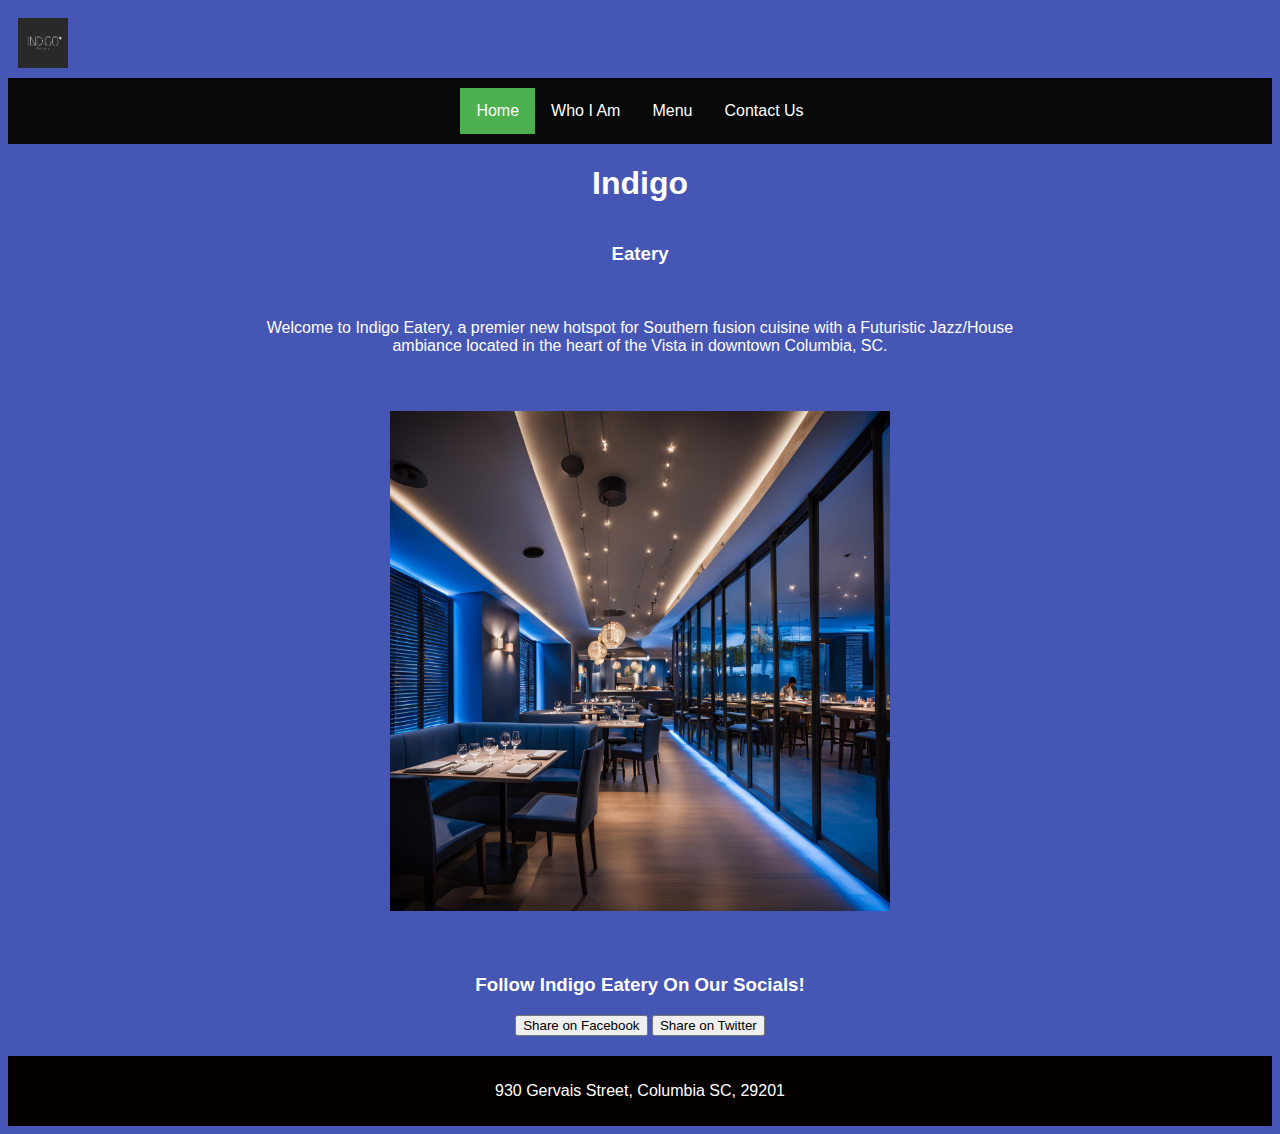
<file: index.html>
<!DOCTYPE html>
<html lang="en">
<head>
    <meta charset="utf-8">
    <meta name="viewport" content="width=device-width, initial-scale=1.0">
    <meta name="author" content="Darrell Davis">
    <meta name="keywords" content="Indigo, food, restaurant">
    <link rel="stylesheet" href="mystyle.css">
    <title>Indigo Restaurant</title>
    
    <!-- Google tag (gtag.js) -->
    <script async src="https://www.googletagmanager.com/gtag/js?id=G-N22ZWNHETR"></script>
    <script>
        window.dataLayer = window.dataLayer || [];
        function gtag(){dataLayer.push(arguments);}
        gtag('js', new Date());
        gtag('config', 'G-N22ZWNHETR');
    </script>
</head>
<body>
    <img src="Indigo.png" width="50" height="50" class="logo" style="float: left;">
    <nav class="topnav">
        <a class="active" href="index.html">Home</a>
        <a href="whoiam.html">Who I Am</a>
        <a href="menu.html">Menu</a>
        <a href="contactus.html">Contact Us</a>
    </nav>

    <h1>Indigo</h1>
    <h3>Eatery</h3>

    <main>
        <p>Welcome to Indigo Eatery, a premier new hotspot for Southern fusion cuisine with a Futuristic Jazz/House ambiance located in the heart of the Vista in downtown Columbia, SC.</p>
    </main>
    <main>
        <img src="nav.png" alt="" width="500" height="500">
        </main>

    <main>
        <h3>Follow Indigo Eatery On Our Socials!</h3>
        <div class="social-sharing">
            <button id="share-facebook">Share on Facebook</button>
            <button id="share-twitter">Share on Twitter</button>
        </div>
    </main>

    <footer>
        <p>930 Gervais Street, Columbia SC, 29201</p>
    </footer>

    <script>
        document.addEventListener("DOMContentLoaded", function () {
            function shareOnFacebook() {
                const urlToShare = 'https://davisdw2024.github.io/indigoworking/';
                const facebookShareUrl = `https://www.facebook.com/sharer/sharer.php?u=${encodeURIComponent(urlToShare)}`;
                window.open(facebookShareUrl, 'Share on Facebook', 'width=600,height=400');
            }

            function shareOnTwitter() {
                const urlToShare = 'https://davisdw2024.github.io/indigoworking/';
                const textToShare = 'Indigo Eatery';
                const twitterShareUrl = `https://twitter.com/intent/tweet?url=${encodeURIComponent(urlToShare)}&text=${encodeURIComponent(textToShare)}`;
                window.open(twitterShareUrl, 'Share on Twitter', 'width=600,height=400');
            }

            const shareFacebookButton = document.getElementById("share-facebook");
            const shareTwitterButton = document.getElementById("share-twitter");

            shareFacebookButton.addEventListener("click", shareOnFacebook);
            shareTwitterButton.addEventListener("click", shareOnTwitter);
        });
    </script>
</body>
</html>
</file>
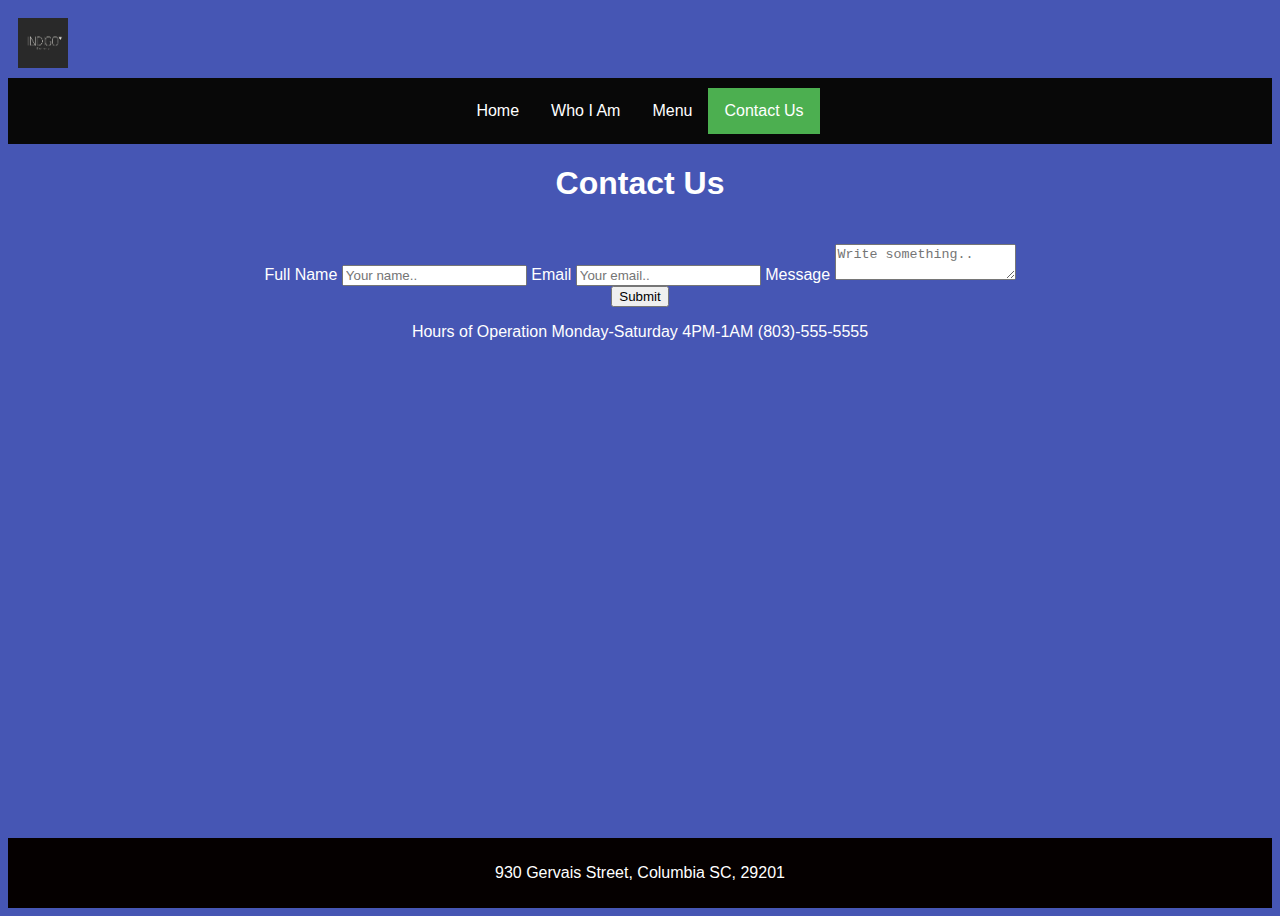
<file: contactus.html>
<!DOCTYPE html>
<html lang=“en”>
<body>
<meta charset="utf-8">
<meta name="viewport" content="width=device-width, initial-scale=5.0">
<meta name="author" content="Darrell Davis">
<meta name="keywords" content="Indigo, food, restaurant">
<img src="Indigo.png" width="50" height="50" float: left; class="logo">
<head>
    <link rel="stylesheet" href="mystyle.css">
    <nav class="topnav">
        <a href="index.html">Home</a>
        <a href="whoiam.html">Who I Am</a>
        <a href="menu.html">Menu</a>
        <a class="active" href="contactus.html">Contact Us</a>
        
    </nav>
<!-- Google tag (gtag.js) -->
<script async src="https://www.googletagmanager.com/gtag/js?id=G-N22ZWNHETR"></script>
<script>
  window.dataLayer = window.dataLayer || [];
  function gtag(){dataLayer.push(arguments);}
  gtag('js', new Date());

  gtag('config', 'G-N22ZWNHETR');
</script>
<h1>Contact Us</h1>
</head>
<main>
    <div class="container">
        <form action="/submit_form" method="post">
            <label for="name">Full Name</label>
            <input type="text" id="name" name="fullname" placeholder="Your name..">
    
            <label for="email">Email</label>
            <input type="email" id="email" name="email" placeholder="Your email..">
    
            <label for="message">Message</label>
            <textarea id="message" name="message" placeholder="Write something.." width="200" height="200"></textarea>
    
            <input type="submit" value="Submit">
        </form>
    </div>
<p>Hours of Operation Monday-Saturday 4PM-1AM (803)-555-5555
</main>
</body>
<footer> <p>930 Gervais Street, Columbia SC, 29201
</p> 
</footer>
</html>
</file>
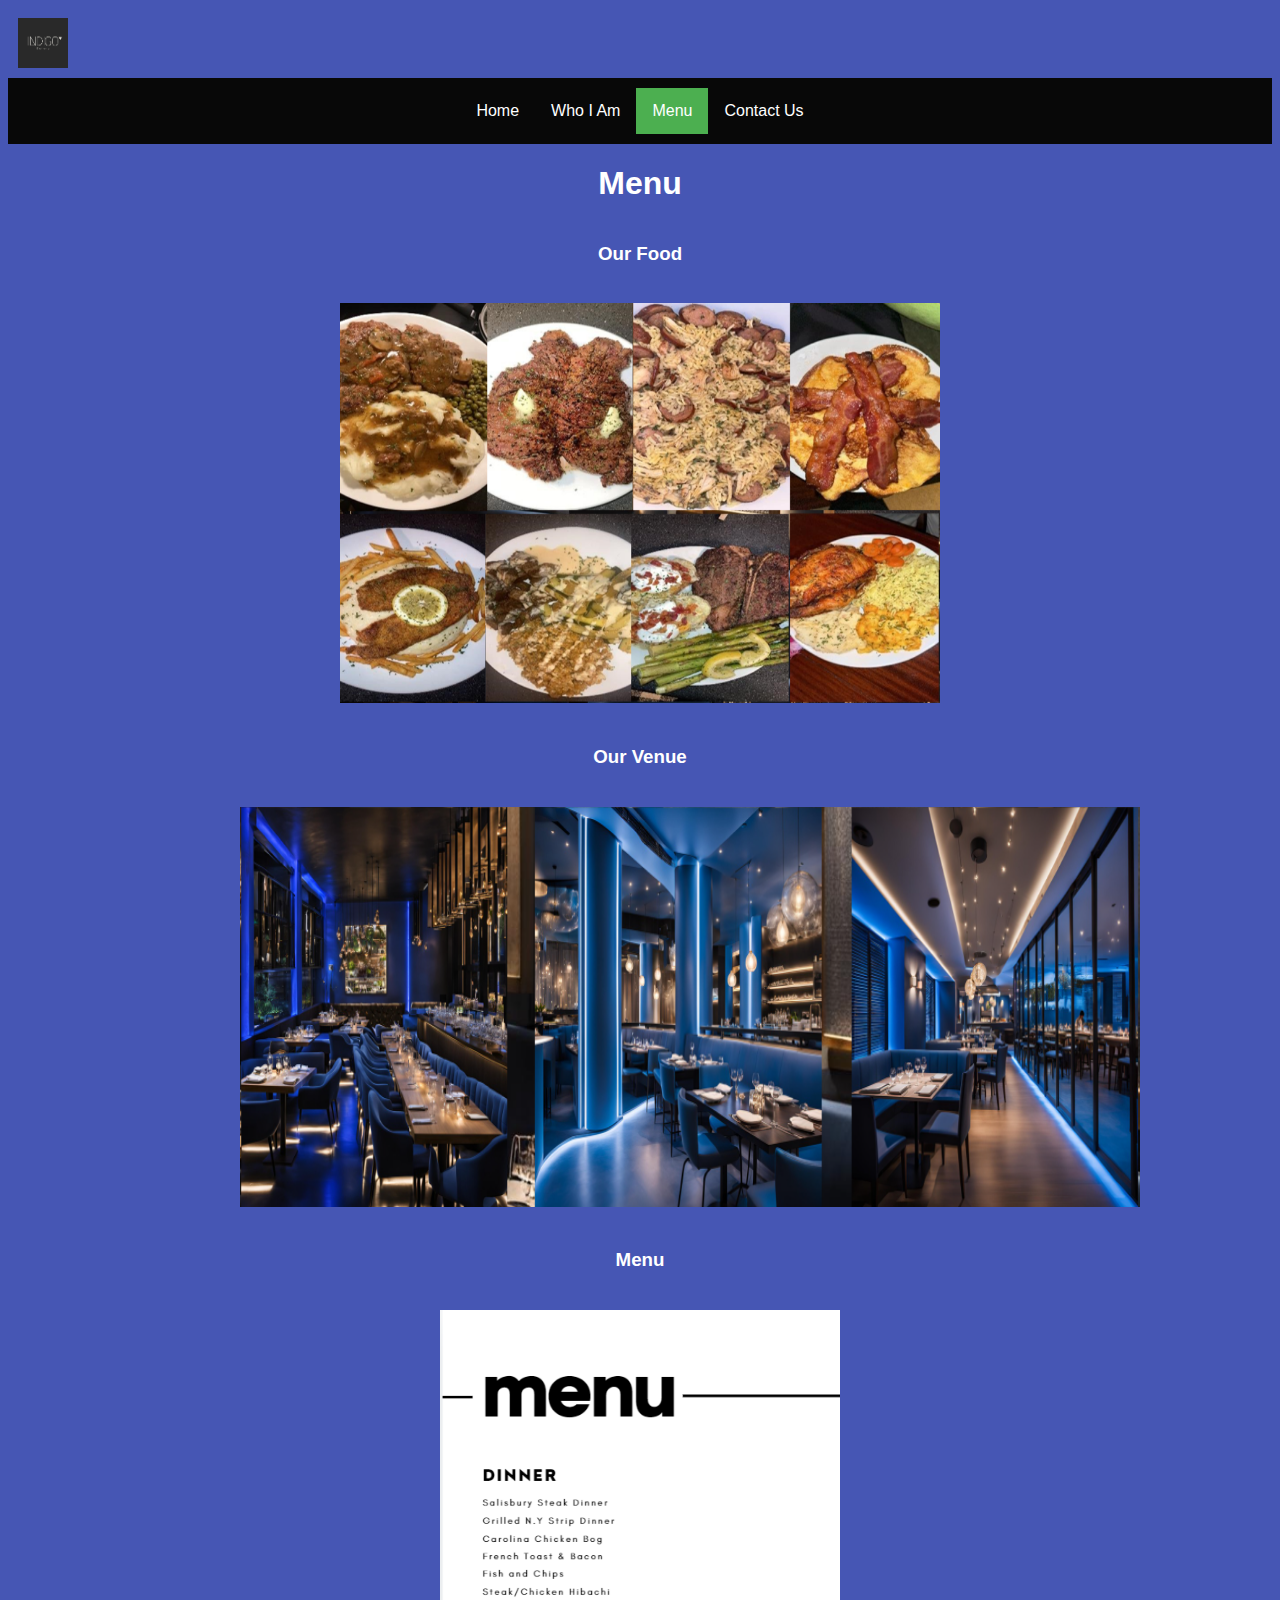
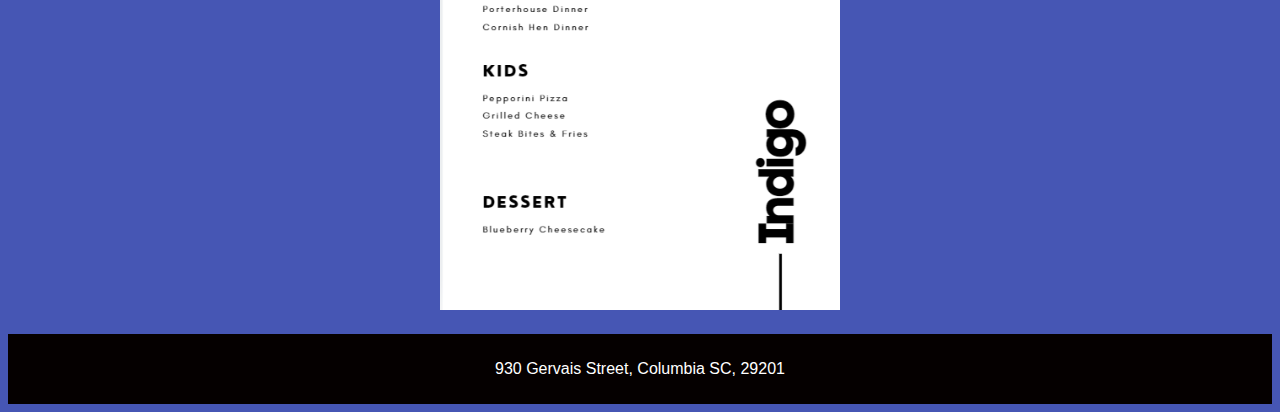
<file: menu.html>
<!DOCTYPE html>
<html lang=“en”>
<body>
<img src="Indigo.png" width="50" height="50" float: left; class="logo">
<head>
<link rel="stylesheet" href="mystyle.css">
<meta charset="utf-8">
<meta name="viewport" content="width=device-width, initial-scale=5.0">
<meta name="author" content="Darrell Davis">
<meta name="keywords" content="Indigo, food, restaurant">
  <nav class="topnav">
    <a href="index.html">Home</a>
    <a href="whoiam.html">Who I Am</a>
    <a class="active" href="menu.html">Menu</a>
    <a href="contactus.html">Contact Us</a>
  </nav>
<!-- Google tag (gtag.js) -->
<script async src="https://www.googletagmanager.com/gtag/js?id=G-N22ZWNHETR"></script>
<script>
  window.dataLayer = window.dataLayer || [];
  function gtag(){dataLayer.push(arguments);}
  gtag('js', new Date());

  gtag('config', 'G-N22ZWNHETR');
</script>
<h1>Menu</h1>
<h3>Our Food</h3>
</head>
<main>
<img src="menu.png" alt="" width="600" height="400">
</main>
<h3>Our Venue</h3>
<main>
<img src="venue.png" alt="" width="900" height="400">
 </main>
 <h3>Menu</h3>
<main>
<img src="realmenu.png" alt="" width="400" height="600">
 </main>
</body>
<footer> <p>930 Gervais Street, Columbia SC, 29201
</p> 
</footer>
</html>
</file>
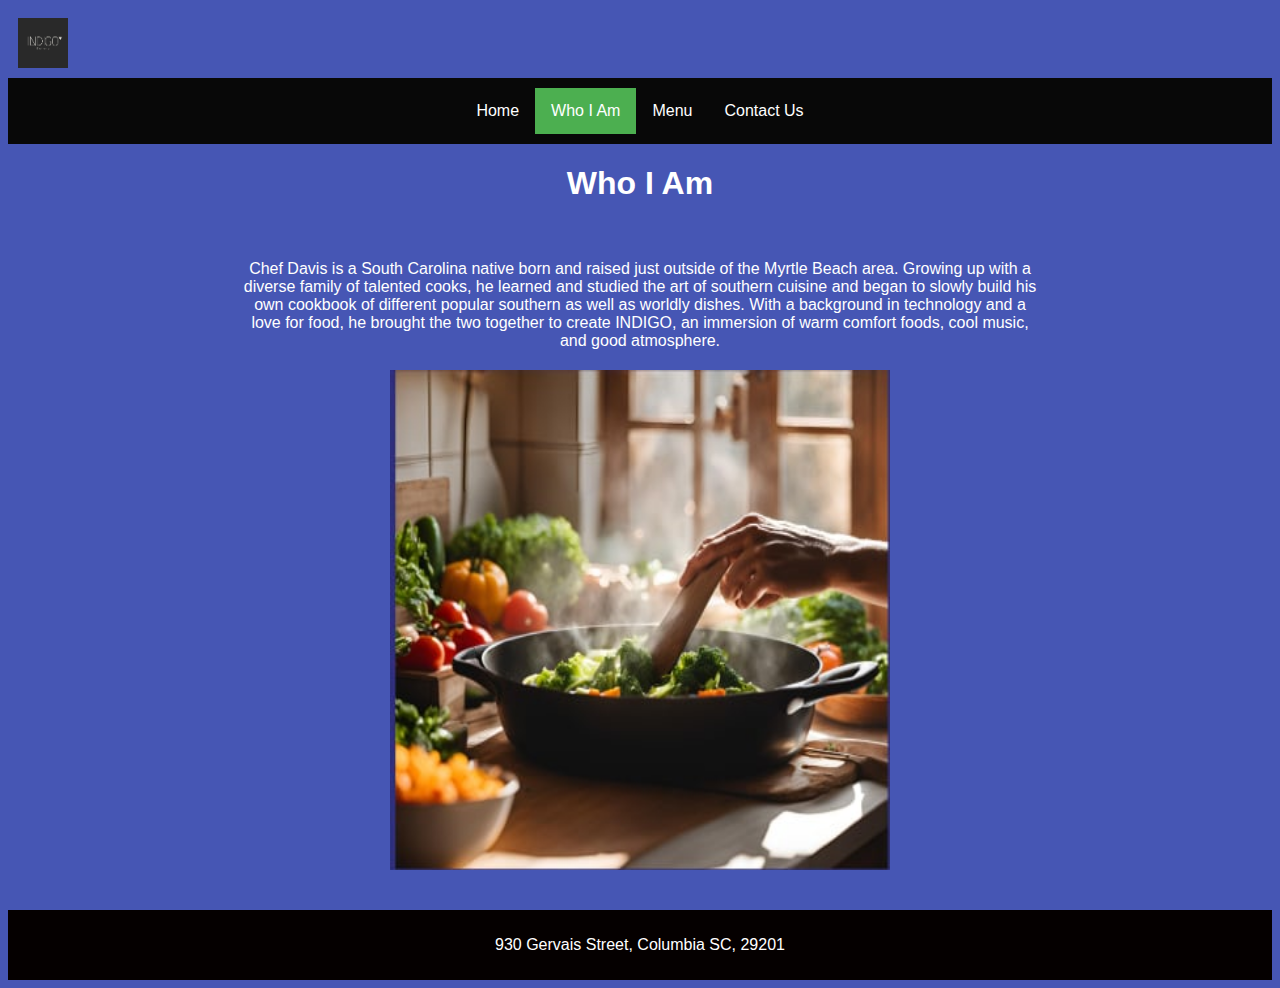
<file: whoiam.html>
<!DOCTYPE html>
<html lang="en">
<head>
    <meta charset="utf-8">
    <meta name="viewport" content="width=device-width, initial-scale=1.0">
    <meta name="author" content="Darrell Davis">
    <meta name="keywords" content="Indigo, food, restaurant">
    <link rel="stylesheet" href="mystyle.css">
    <title>Who I Am - Indigo</title>
    <style>
        .image-container {
            display: flex;
            justify-content: center; /* Center horizontally */
            margin: 20px 0; /* Add vertical margins if needed */
        }
    </style>
    <!-- Google tag (gtag.js) -->
    <script async src="https://www.googletagmanager.com/gtag/js?id=G-N22ZWNHETR"></script>
    <script>
        window.dataLayer = window.dataLayer || [];
        function gtag(){dataLayer.push(arguments);}
        gtag('js', new Date());
        gtag('config', 'G-N22ZWNHETR');
    </script>
</head>
<body>

    <img src="Indigo.png" width="50" height="50" class="logo" style="float: left;">

    <nav class="topnav">
        <a href="index.html">Home</a>
        <a class="active" href="whoiam.html">Who I Am</a>
        <a href="menu.html">Menu</a>
        <a href="contactus.html">Contact Us</a>
    </nav>

    <h1>Who I Am</h1>

    <main>
        <p>Chef Davis is a South Carolina native born and raised just outside of the Myrtle Beach area. Growing up with a diverse family of talented cooks, he learned and studied the art of southern cuisine and began to slowly build his own cookbook of different popular southern as well as worldly dishes. With a background in technology and a love for food, he brought the two together to create INDIGO, an immersion of warm comfort foods, cool music, and good atmosphere.</p>
        <div class="image-container">
            <img src="food.png" alt="cooking" width="500" height="500">
        </div>
    </main>
    
    <footer>
        <p>930 Gervais Street, Columbia SC, 29201</p>
    </footer>

</body>
</html>
</file>
<file: mystyle.css>
body {
            font-family: Megrim, sans-serif;
            text-align: center;
            background-color: rgb(70, 86, 180); /* Sets background to shade of Indigo */
            color: white;
        }
        .logo {
            width: 50px;
            height: 50px;
            float: left; /* position of logo */
            margin: 10px;
        }
        .topnav {
            display: flex;
            justify-content: center;
            background-color: #080808; /* Navigation background color */
            padding: 10px 0;
        }
        .topnav a {
            display: block; /*I used https://www.w3schools.com/howto/howto_js_topnav.asp to help me properly implement my navigation */
            color: white; /* Font color for nav text*/
            text-align: center;
            padding: 14px 16px;
            text-decoration: none;
        }
        .topnav a.active {
            background-color: #4CAF50; /* Sets active hightlight cover */
        }
        main {
            max-width: 800px; 
            margin: 20px auto;
            text-align: center; /* Used to keep the text centered */
        }
        .content-wrapper {
            display: flex; /* To make flex image and content side by side */
            justify-content: center; /* This is to center content in the container */
            align-items: center; /* This is to align*/
        }
        .content-wrapper p {
            margin: 20px;
            line-height: 1.6;
            text-align: left; /* This is to read from left to right */
        }
        footer {
            text-align: center;
            padding: 10px;
            background-color: #050000; /* This sets footer color to black */
        }
        body {

            display: flex;
          
            flex-direction: column;
          
            min-height: 100vh;
          
          }
          footer {
          
            margin-top: auto;
          
          } 
          .bg-img {
            background-image: url("Nav.jpg");
          
            min-height: 380px;
          
            /* Center and scale the image nicely */
            background-position: center;
            background-repeat: no-repeat;
            background-size: cover;
          
            /* Needed to position the navbar */
            position: relative;
          }
</file>
